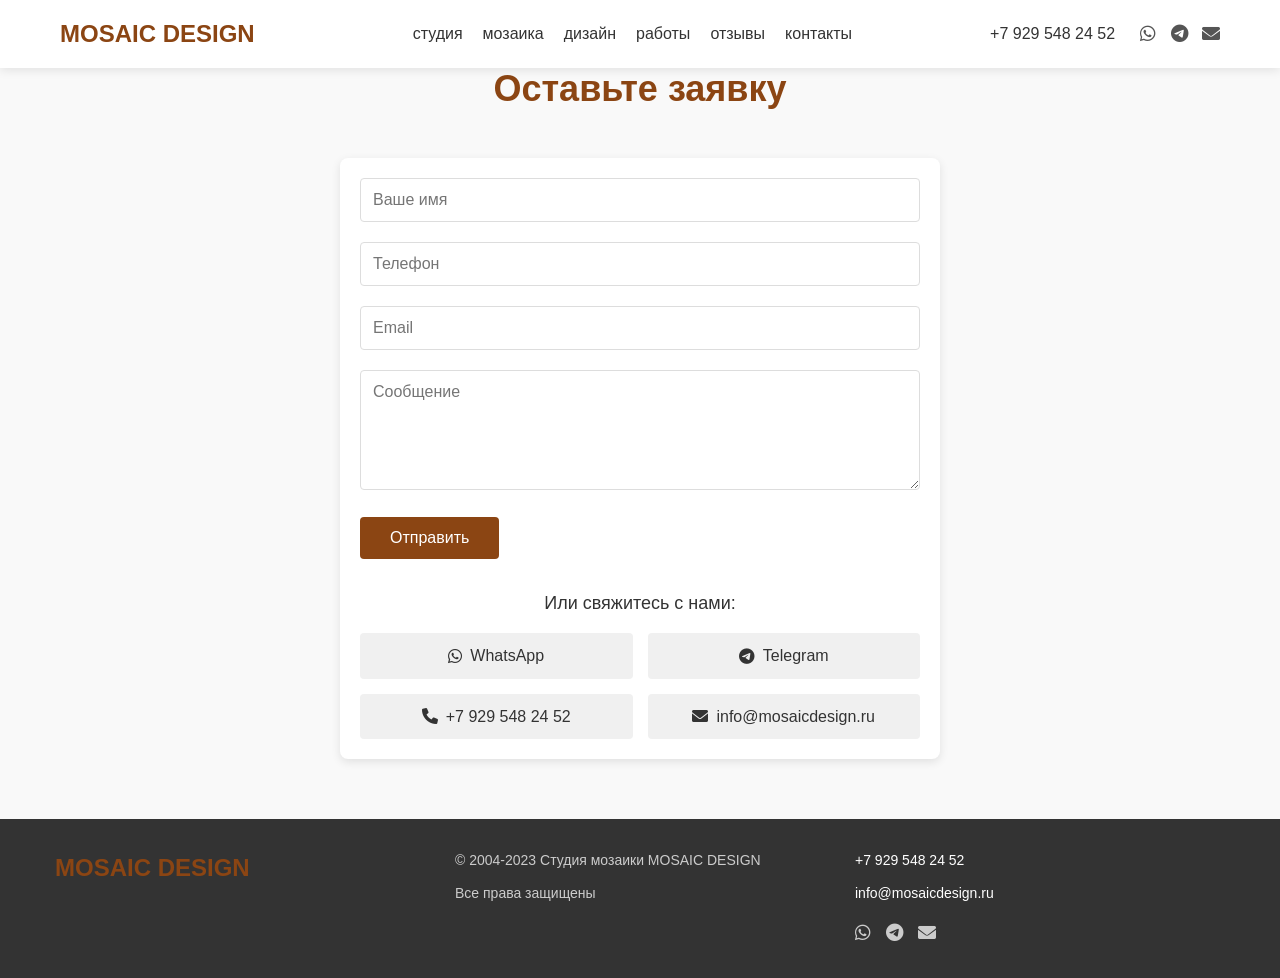
<file: design.html>
<!DOCTYPE html>
<html lang="ru">
<head>
    <meta charset="UTF-8">
    <meta name="viewport" content="width=device-width, initial-scale=1.0">
    <title>MOSAIC DESIGN - Дизайн</title>
    <link rel="stylesheet" href="studio.css">
    <link rel="stylesheet" href="https://cdnjs.cloudflare.com/ajax/libs/font-awesome/6.0.0-beta3/css/all.min.css">
        <link rel="stylesheet" href="style.css">
    <link rel="stylesheet" href="https://cdnjs.cloudflare.com/ajax/libs/font-awesome/6.0.0-beta3/css/all.min.css">
</head>
<body>
    <!-- Header (как на главной) -->
    <header>
        <div class="container">
            <div class="logo"><a href="/">MOSAIC DESIGN</a></div>
<nav>
    <ul>
        <li><a href="studio.html">студия</a></li>
        <li class="menu-item-has-children">
            <a href="mosaic.html">мозаика</a>
            <div class="mega-menu">
                <div class="mega-menu-column">
                    <h4>Помещение</h4>
                    <ul>
                        <li><a href="#">для бассейна</a></li>
                        <li><a href="#">для хамама</a></li>
                        <li><a href="#">для ванной</a></li>
                        <li><a href="#">для душевой</a></li>
                        <li><a href="#">для бани</a></li>
                        <li><a href="#">для туалета</a></li>
                    </ul>
                </div>
                <div class="mega-menu-column">
                    <h4>Материал</h4>
                    <ul>
                        <li><a href="#">для интерьера</a></li>
                        <li><a href="#">для гостинной</a></li>
                        <li><a href="#">для спальни</a></li>
                        <li><a href="#">для фасада</a></li>
                        <li><a href="#">для кухни</a></li>
                        <li><a href="#">для пола</a></li>
                    </ul>
                </div>
                <div class="mega-menu-column">
                    <h4>Предмет</h4>
                    <ul>
                        <li><a href="#">стекло</a></li>
                        <li><a href="#">смальта</a></li>
                        <li><a href="#">мрамор</a></li>
                        <li><a href="#">керамика</a></li>
                        <li><a href="#">керамика+стекло</a></li>
                        <li><a href="#">готовые решения</a></li>
                    </ul>
                </div>
                <div class="mega-menu-column">
                    <h4>Тематика</h4>
                    <ul>
                        <li><a href="#">художественное панно</a></li>
                        <li><a href="#">пиксельное панно</a></li>
                        <li><a href="#">картина</a></li>
                        <li><a href="#">декор</a></li>
                        <li><a href="#">растяжки</a></li>
                        <li><a href="#">миксы</a></li>
                    </ul>
                </div>
            </div>
        </li>
        <li><a href="design.html">дизайн</a></li>
        <li><a href="works.html">работы</a></li>
        <li><a href="reviews.html">отзывы</a></li>
        <li><a href="contacts.html">контакты</a></li>
    </ul>
</nav>
            <div class="contacts">
                <span>+7 929 548 24 52</span>
       <div class="social">
    <a href="https://wa.me/79295482452"><i class="fab fa-whatsapp"></i></a>
    <a href="https://t.me/Mosaicdes"><i class="fab fa-telegram"></i></a>
    <a href="mailto:panoplus@mail.ru"><i class="fas fa-envelope"></i></a>
</div>
            </div>
        </div>
    </header>

    <!-- Основной контент страницы -->
    <main>
   

        <!-- Форма обратной связи (как на главной) -->
        <section class="contact-form">
            <h2>Оставьте заявку</h2>
            <form id="feedbackForm">
                <div class="form-group">
                    <input type="text" id="name" placeholder="Ваше имя" required>
                </div>
                <div class="form-group">
                    <input type="tel" id="phone" placeholder="Телефон" required>
                </div>
                <div class="form-group">
                    <input type="email" id="email" placeholder="Email">
                </div>
                <div class="form-group">
                    <textarea id="message" placeholder="Сообщение"></textarea>
                </div>
                <button type="submit" class="btn">Отправить</button>
                <div class="contact-methods">
                    <p>Или свяжитесь с нами:</p>
                    <div class="contact-links">
                        <a href="#"><i class="fab fa-whatsapp"></i> WhatsApp</a>
                        <a href="#"><i class="fab fa-telegram"></i> Telegram</a>
                        <a href="tel:+79295482452"><i class="fas fa-phone"></i> +7 929 548 24 52</a>
                        <a href="mailto:info@mosaicdesign.ru"><i class="fas fa-envelope"></i> info@mosaicdesign.ru</a>
                    </div>
                </div>
            </form>
        </section>
    </main>

    <!-- Footer (как на главной) -->
    <footer>
        <div class="container">
            <div class="footer-logo">MOSAIC DESIGN</div>
            <div class="footer-info">
                <p>&copy; 2004-2023 Студия мозаики MOSAIC DESIGN</p>
                <p>Все права защищены</p>
            </div>
            <div class="footer-contacts">
                <p>+7 929 548 24 52</p>
                <p>info@mosaicdesign.ru</p>
                <div class="footer-social">
                    <a href="#"><i class="fab fa-whatsapp"></i></a>
                    <a href="#"><i class="fab fa-telegram"></i></a>
                    <a href="#"><i class="fas fa-envelope"></i></a>
                </div>
            </div>
        </div>
    </footer>

    <script src="script.js"></script>
</body>
</html>
</file>
<file: studio.css>
/* Основные стили для страницы "Студия" */

/* О студии */
.about-studio {
    padding: 80px 0 60px;
    background-color: #f9f9f9;
}

.about-studio h1 {
    text-align: center;
    font-size: 36px;
    margin-bottom: 40px;
    color: #8B4513;
}

.about-content {
    display: flex;
    align-items: center;
    gap: 40px;
}

.about-text {
    flex: 1;
}

.about-text p {
    font-size: 18px;
    line-height: 1.6;
    margin-bottom: 20px;
    color: #555;
}

.about-image {
    flex: 1;
}

.about-image img {
    width: 100%;
    border-radius: 8px;
    box-shadow: 0 5px 15px rgba(0, 0, 0, 0.1);
}

/* Услуги */
.services {
    padding: 60px 0;
    background-color: white;
}

.services h2 {
    text-align: center;
    font-size: 36px;
    margin-bottom: 40px;
    color: #8B4513;
}

.services-grid {
    display: grid;
    grid-template-columns: repeat(4, 1fr);
    gap: 30px;
}

.service-item {
    text-align: center;
    padding: 30px 20px;
    background-color: #f9f9f9;
    border-radius: 8px;
    transition: transform 0.3s, box-shadow 0.3s;
}

.service-item:hover {
    transform: translateY(-5px);
    box-shadow: 0 10px 20px rgba(0, 0, 0, 0.1);
}

.service-item i {
    font-size: 40px;
    color: #8B4513;
    margin-bottom: 20px;
}

.service-item h3 {
    font-size: 20px;
    margin-bottom: 15px;
    color: #333;
}

.service-item p {
    font-size: 16px;
    color: #666;
}

/* Как мы работаем */
.work-process {
    padding: 60px 0;
    background-color: #f5f5f5;
}

.process-content {
    display: flex;
    align-items: center;
    gap: 40px;
}

.process-text {
    flex: 1;
}

.process-text h2 {
    font-size: 36px;
    margin-bottom: 30px;
    color: #8B4513;
}

.process-steps {
    counter-reset: step;
}

.process-steps li {
    position: relative;
    padding-left: 60px;
    margin-bottom: 30px;
    list-style: none;
}

.process-steps li:before {
    counter-increment: step;
    content: counter(step);
    position: absolute;
    left: 0;
    top: 0;
    width: 40px;
    height: 40px;
    background-color: #8B4513;
    color: white;
    border-radius: 50%;
    display: flex;
    align-items: center;
    justify-content: center;
    font-size: 20px;
    font-weight: bold;
}

.process-steps h3 {
    font-size: 22px;
    margin-bottom: 10px;
    color: #333;
}

.process-steps p {
    font-size: 16px;
    color: #666;
    line-height: 1.6;
}

.process-image {
    flex: 1;
}

.process-image img {
    width: 100%;
    border-radius: 8px;
    box-shadow: 0 5px 15px rgba(0, 0, 0, 0.1);
}

/* Панно в работе */
.in-progress {
    padding: 60px 0;
    background-color: white;
}

.in-progress h2 {
    text-align: center;
    font-size: 36px;
    margin-bottom: 40px;
    color: #8B4513;
}

.progress-gallery {
    display: grid;
    grid-template-columns: repeat(3, 1fr);
    gap: 20px;
}

.gallery-item {
    position: relative;
    border-radius: 8px;
    overflow: hidden;
    box-shadow: 0 3px 10px rgba(0, 0, 0, 0.1);
}

.gallery-item img {
    width: 100%;
    height: 250px;
    object-fit: cover;
    transition: transform 0.3s;
}

.gallery-item:hover img {
    transform: scale(1.05);
}

.gallery-item p {
    position: absolute;
    bottom: 0;
    left: 0;
    right: 0;
    padding: 15px;
    background-color: rgba(139, 69, 19, 0.8);
    color: white;
    margin: 0;
    font-size: 16px;
    text-align: center;
}

/* Видео */
.studio-video {
    padding: 60px 0;
    background-color: #f9f9f9;
}

.studio-video h2 {
    text-align: center;
    font-size: 36px;
    margin-bottom: 40px;
    color: #8B4513;
}

.video-wrapper {
    position: relative;
    padding-bottom: 56.25%; /* 16:9 */
    height: 0;
    overflow: hidden;
}

.video-wrapper iframe {
    position: absolute;
    top: 0;
    left: 0;
    width: 100%;
    height: 100%;
    border-radius: 8px;
    box-shadow: 0 5px 15px rgba(0, 0, 0, 0.1);
}

/* Мотивирующие фразы */
.motivation-quotes {
    padding: 60px 0;
    background-color: #8B4513;
    color: white;
}

.quotes-grid {
    display: grid;
    grid-template-columns: repeat(4, 1fr);
    gap: 30px;
}

.quote-item {
    padding: 30px;
    background-color: rgba(255, 255, 255, 0.1);
    border-radius: 8px;
    text-align: center;
    transition: transform 0.3s;
}

.quote-item:hover {
    transform: translateY(-5px);
    background-color: rgba(255, 255, 255, 0.15);
}

.quote-item blockquote {
    font-size: 18px;
    font-style: italic;
    line-height: 1.6;
    margin: 0;
    position: relative;
}

.quote-item blockquote:before,
.quote-item blockquote:after {
    content: '"';
    font-size: 24px;
    color: rgba(255, 255, 255, 0.5);
}

/* Адаптивность */
@media (max-width: 1024px) {
    .services-grid {
        grid-template-columns: repeat(2, 1fr);
    }
    
    .about-content,
    .process-content {
        flex-direction: column;
    }
    
    .progress-gallery {
        grid-template-columns: repeat(2, 1fr);
    }
    
    .quotes-grid {
        grid-template-columns: repeat(2, 1fr);
    }
}

@media (max-width: 768px) {
    .services-grid {
        grid-template-columns: 1fr;
    }
    
    .progress-gallery {
        grid-template-columns: 1fr;
    }
    
    .gallery-item img {
        height: 200px;
    }
    
    .quotes-grid {
        grid-template-columns: 1fr;
    }
}

@media (max-width: 480px) {
    .about-text p,
    .process-steps p,
    .service-item p {
        font-size: 14px;
    }
    
    .about-studio h1,
    .services h2,
    .work-process h2,
    .in-progress h2,
    .studio-video h2 {
        font-size: 28px;
    }
    
    .service-item {
        padding: 20px 15px;
    }
}
</file>
<file: style.css>
/* Base styles */
* {
    margin: 0;
    padding: 0;
    box-sizing: border-box;
    font-family: 'Arial', sans-serif;
}

body {
    line-height: 1.6;
    color: #333;
}

.container {
    width: 100%;
    max-width: 1200px;
    margin: 0 auto;
    padding: 0 15px;
}

a {
    text-decoration: none;
    color: inherit;
}

ul {
    list-style: none;
}

.btn {
    display: inline-block;
    padding: 12px 30px;
    background-color: #8B4513;
    color: white;
    border: none;
    border-radius: 4px;
    cursor: pointer;
    font-size: 16px;
    transition: background-color 0.3s;
}

.btn:hover {
    background-color: #A0522D;
}

/* Header styles */
header {
    background-color: white;
    box-shadow: 0 2px 10px rgba(0, 0, 0, 0.1);
    position: fixed;
    width: 100%;
    z-index: 1000;
}

header .container {
    display: flex;
    justify-content: space-between;
    align-items: center;
    padding: 15px 20px;
}

.logo {
    font-size: 24px;
    font-weight: bold;
    color: #8B4513;
}

nav ul {
    display: flex;
}

nav ul li {
    margin-left: 20px;
}

nav ul li a {
    font-weight: 500;
    transition: color 0.3s;
}

nav ul li a:hover {
    color: #8B4513;
}

.contacts {
    display: flex;
    align-items: center;
}

.contacts span {
    margin-right: 15px;
    font-weight: 500;
}

.social a {
    margin-left: 10px;
    font-size: 18px;
    color: #555;
    transition: color 0.3s;
}

.social a:hover {
    color: #8B4513;
}

/* Hero section */
.hero {
    padding-top: 80px;
    position: relative;
}

.carousel {
    position: relative;
    height: 80vh;
    overflow: hidden;
}

.carousel-inner {
    position: relative;
    width: 100%;
    height: 100%;
}

.carousel-item {
    position: absolute;
    width: 100%;
    height: 100%;
    opacity: 0;
    transition: opacity 1s ease-in-out;
}

.carousel-item.active {
    opacity: 1;
}

.carousel-item img {
    width: 100%;
    height: 100%;
    object-fit: cover;
}

.carousel-content {
    position: absolute;
    top: 50%;
    left: 50%;
    transform: translate(-50%, -50%);
    text-align: center;
    color: white;
    z-index: 10;
    width: 100%;
    padding: 0 20px;
}

.carousel-content h1 {
    font-size: 48px;
    margin-bottom: 20px;
    text-shadow: 2px 2px 4px rgba(0, 0, 0, 0.5);
}

.carousel-content p {
    font-size: 24px;
    margin-bottom: 10px;
    text-shadow: 1px 1px 2px rgba(0, 0, 0, 0.5);
}

.hero-text {
    margin-top: 30px;
}

.hero-text p {
    font-size: 18px;
    margin: 5px 0;
}

/* Stats section */
.stats {
    padding: 60px 0;
    background-color: #f9f9f9;
}

.stats .container {
    display: grid;
    grid-template-columns: repeat(4, 1fr);
    gap: 30px;
}

.stat-item {
    text-align: center;
    padding: 20px;
}

.stat-item h3 {
    font-size: 20px;
    margin-bottom: 15px;
    color: #8B4513;
}

.stat-item p {
    font-size: 16px;
    color: #666;
}

/* CTA section */
.cta {
    padding: 40px 0;
    text-align: center;
}

/* Catalog section */
.catalog {
    padding: 60px 0;
    background-color: #f5f5f5;
}

.catalog h2 {
    text-align: center;
    font-size: 36px;
    margin-bottom: 40px;
    color: #8B4513;
}

.catalog-grid {
    display: grid;
    grid-template-columns: repeat(4, 1fr);
    gap: 20px;
}

.catalog-item {
    background-color: white;
    border-radius: 8px;
    overflow: hidden;
    box-shadow: 0 3px 10px rgba(0, 0, 0, 0.1);
    transition: transform 0.3s;
}

.catalog-item:hover {
    transform: translateY(-5px);
}

.catalog-item img {
    width: 100%;
    height: 200px;
    object-fit: cover;
}

.catalog-item h3 {
    font-size: 18px;
    padding: 15px 15px 5px;
    color: #333;
}

.catalog-item p {
    font-size: 14px;
    padding: 0 15px 15px;
    color: #666;
}

.catalog-link {
    display: block;
    padding: 10px 15px;
    background-color: #f0f0f0;
    color: #8B4513;
    font-weight: 500;
    text-align: center;
    transition: background-color 0.3s;
}

.catalog-link:hover {
    background-color: #e0e0e0;
}

/* Motivation section */
.motivation {
    padding: 60px 0;
    background-color: #8B4513;
    color: white;
}

.motivation .container {
    display: grid;
    grid-template-columns: repeat(3, 1fr);
    gap: 30px;
}

.motivation-item {
    text-align: center;
    padding: 20px;
}

.motivation-item h3 {
    font-size: 22px;
    margin-bottom: 15px;
}

.motivation-item p {
    font-size: 16px;
}

/* Contact form section */
.contact-form {
    padding: 60px 0;
    background-color: #f9f9f9;
}

.contact-form h2 {
    text-align: center;
    font-size: 36px;
    margin-bottom: 40px;
    color: #8B4513;
}

form {
    max-width: 600px;
    margin: 0 auto;
    padding: 20px;
    background-color: white;
    border-radius: 8px;
    box-shadow: 0 3px 10px rgba(0, 0, 0, 0.1);
}

.form-group {
    margin-bottom: 20px;
}

.form-group input,
.form-group textarea {
    width: 100%;
    padding: 12px;
    border: 1px solid #ddd;
    border-radius: 4px;
    font-size: 16px;
}

.form-group textarea {
    height: 120px;
    resize: vertical;
}

.contact-methods {
    margin-top: 30px;
    text-align: center;
}

.contact-methods p {
    margin-bottom: 15px;
    font-size: 18px;
}

.contact-links {
    display: grid;
    grid-template-columns: 1fr 1fr;
    gap: 15px;
}

.contact-links a {
    display: flex;
    align-items: center;
    justify-content: center;
    padding: 10px;
    background-color: #f0f0f0;
    border-radius: 4px;
    transition: background-color 0.3s;
}

.contact-links a:hover {
    background-color: #e0e0e0;
}

.contact-links i {
    margin-right: 8px;
}

/* Footer */
footer {
    background-color: #333;
    color: white;
    padding: 30px 0;
}

footer .container {
    display: grid;
    grid-template-columns: 1fr 1fr 1fr;
    gap: 30px;
}

.footer-logo {
    font-size: 24px;
    font-weight: bold;
    color: #8B4513;
}

.footer-info p {
    margin-bottom: 10px;
    font-size: 14px;
    color: #ccc;
}

.footer-contacts p {
    margin-bottom: 10px;
    font-size: 14px;
}

.footer-social {
    display: flex;
    margin-top: 15px;
}

.footer-social a {
    margin-right: 15px;
    font-size: 18px;
    color: #ccc;
    transition: color 0.3s;
}

.footer-social a:hover {
    color: white;
}

/* Responsive styles */
@media (max-width: 1024px) {
    .catalog-grid {
        grid-template-columns: repeat(3, 1fr);
    }
    
    .stats .container {
        grid-template-columns: repeat(2, 1fr);
    }
}

@media (max-width: 768px) {
    header .container {
        flex-direction: column;
        padding: 15px;
    }
    
    .logo {
        margin-bottom: 15px;
    }
    
    nav ul {
        margin-bottom: 15px;
    }
    
    .contacts {
        flex-direction: column;
        align-items: center;
    }
    
    .contacts span {
        margin-right: 0;
        margin-bottom: 10px;
    }
    
    .carousel-content h1 {
        font-size: 36px;
    }
    
    .carousel-content p {
        font-size: 18px;
    }
    
    .hero-text p {
        font-size: 16px;
    }
    
    .catalog-grid {
        grid-template-columns: repeat(2, 1fr);
    }
    
    .motivation .container {
        grid-template-columns: 1fr;
    }
    
    footer .container {
        grid-template-columns: 1fr;
        text-align: center;
    }
    
    .footer-contacts {
        text-align: center;
    }
    
    .footer-social {
        justify-content: center;
    }
}

@media (max-width: 480px) {
    nav ul {
        flex-wrap: wrap;
        justify-content: center;
    }
    
    nav ul li {
        margin: 5px 10px;
    }
    
    .carousel-content h1 {
        font-size: 28px;
    }
    
    .carousel-content p {
        font-size: 16px;
    }
    
    .stats .container {
        grid-template-columns: 1fr;
    }
    
    .catalog-grid {
        grid-template-columns: 1fr;
    }
    
    .contact-links {
        grid-template-columns: 1fr;
    }
}


@media (max-width: 1024px) {
    .mega-menu {
        width: 700px;
    }
}

@media (max-width: 768px) {
    .mega-menu {
        width: 90vw;
        grid-template-columns: repeat(2, 1fr);
    }
}

@media (max-width: 480px) {
    .mega-menu {
        grid-template-columns: 1fr;
    }
}/* Mega menu styles */
.menu-item-has-children {
    position: relative;
}

.mega-menu {
    position: absolute;
    left: 0%;
    transform: translateX(-50%);
    top: 100%;
    width: 800px;
    background: white;
    box-shadow: 0 10px 20px rgba(0,0,0,0.1);
    padding: 20px;
    display: none;
    grid-template-columns: repeat(4, 1fr);
    gap: 20px;
    z-index: 1000;
}

.menu-item-has-children:hover .mega-menu {
    display: grid;
}

.mega-menu-column h4 {
    font-size: 16px;
    margin-bottom: 15px;
    color: #8B4513;
    padding-bottom: 5px;
    border-bottom: 1px solid #eee;
}

.mega-menu-column ul {
    display: flex;
    flex-direction: column;
    gap: 8px;
}

.mega-menu-column li a {
    color: #555;
    font-size: 14px;
    transition: color 0.3s;
}

.mega-menu-column li a:hover {
    color: #8B4513;
}
</file>
